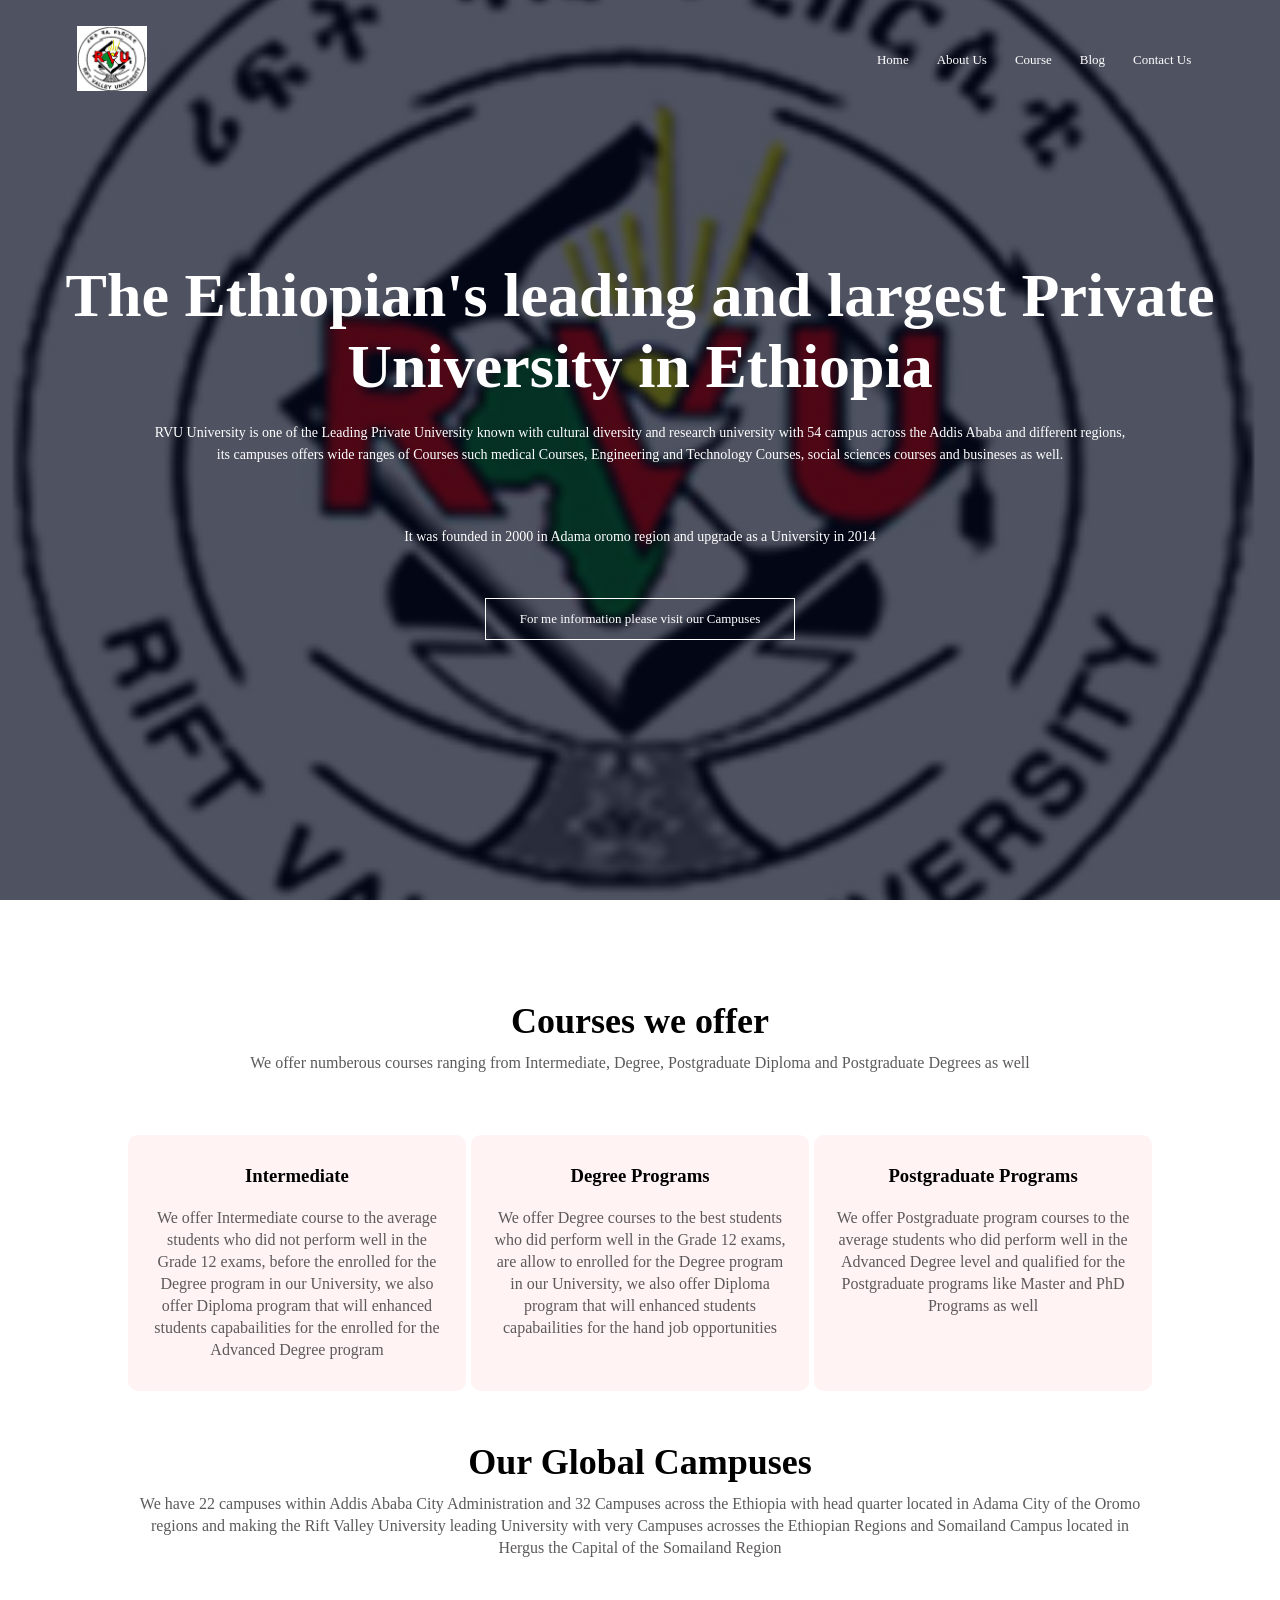
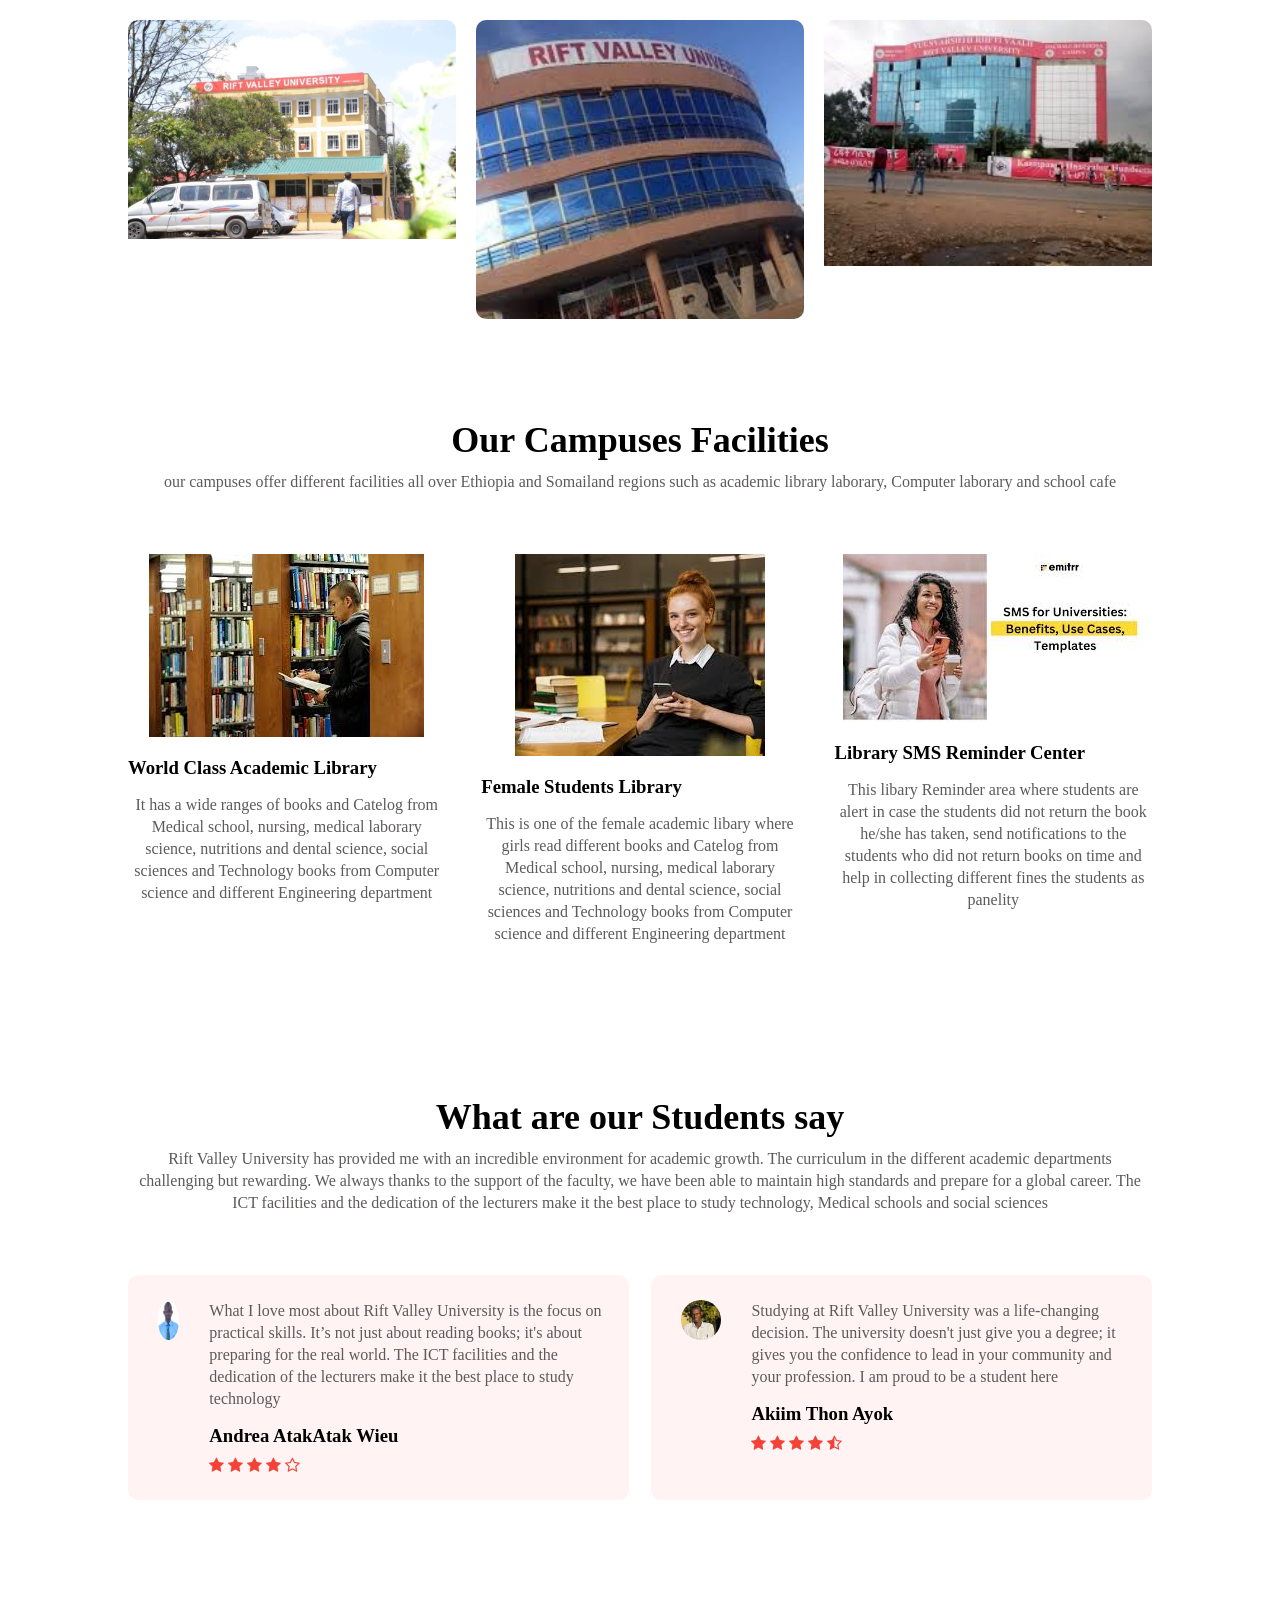
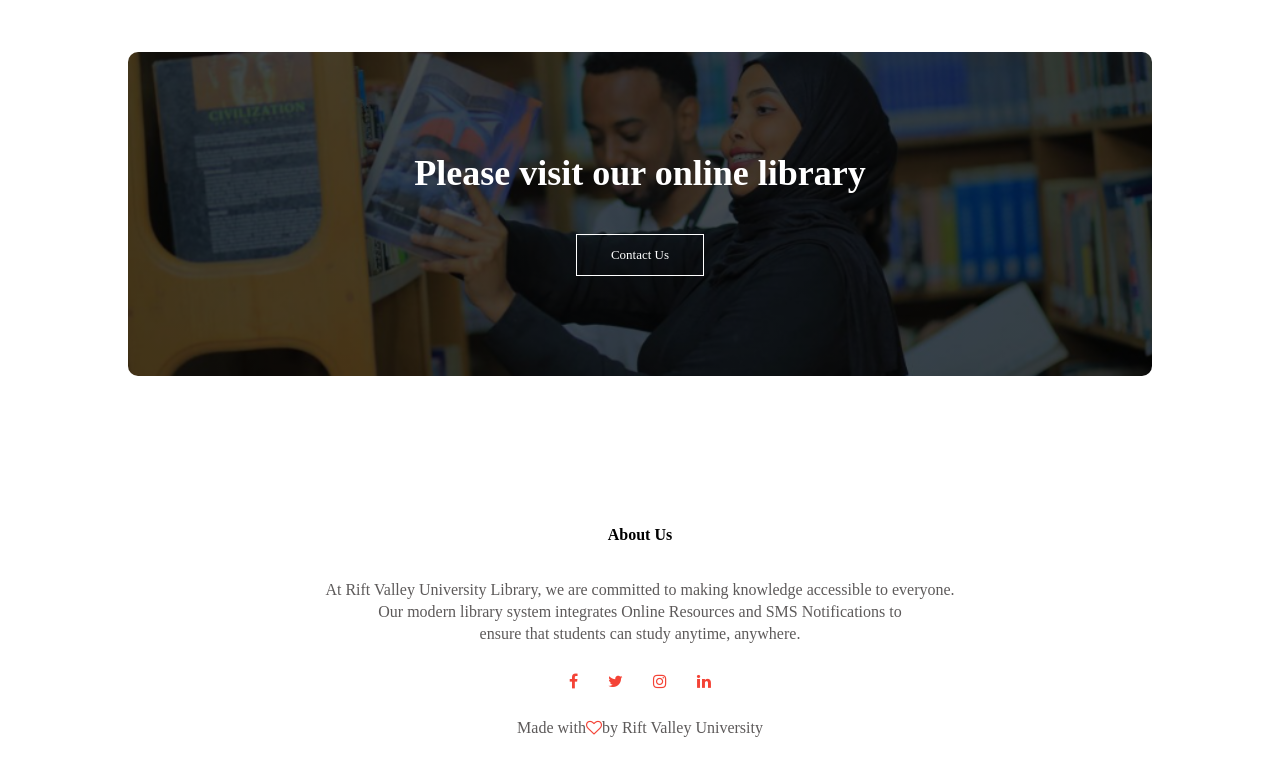
<file: index.html>
<!DOCTYPE html>
<html lang="en">
<head>
     <meta charset="UTF-8">
    <meta name="viewport" content="width=device-width, initial-scale=1.0">
    <title>University SMS Website</title>
    <link rel="stylesheet" href="style.css">
    <link rel="stylesheet" href="https://cdnjs.cloudflare.com/ajax/libs/font-awesome/4.7.0/css/font-awesome.min.css">
</head>
<body>
    <section class="header">
        <nav>
            <a href="#"><img src="logo.png"></a>
            <div class="nav-links" id="navLinks">
                <ul>
                <i class="fa fa-times" onclick="hideMenu()"></i>
                    <li><a href="">Home</a></li>
                    <li><a href="">About Us</a></li>
                    <li><a href="">Course</a></li>
                    <li><a href="">Blog</a></li>
                    <li><a href="">Contact Us</a></li>
                </ul>

            </div>
            <i class="fa fa-bars" onclick="showMenu()"></i>
        </nav>

        <div class="text-box">
            <h1>The Ethiopian's leading and largest Private University in Ethiopia</h1>
            <p>RVU University is one of the Leading Private University known with cultural diversity and research university with 54 campus across the Addis Ababa and different regions, <br>its campuses offers wide ranges of Courses such medical Courses, Engineering and Technology Courses, social sciences courses and busineses as well.</p>
            <p>It was founded in 2000 in Adama oromo region and upgrade as a University in 2014</p>
            <a href="" class="hero-btn">For me information please visit our Campuses</a>
        </div>

    </section>

    <!------- Course -------->
<section class="course">
    <h1>Courses we offer</h1>
    <p>We offer numberous courses ranging from Intermediate, Degree, Postgraduate Diploma and Postgraduate Degrees as well</p>

    <div class="row">
        <div class="course-col">
            <h3>Intermediate</h3>
            <p>We offer Intermediate course to the average students who did not perform well in the Grade 12 exams, before the enrolled for the Degree program in our University, we also offer Diploma program that will enhanced students capabailities for the enrolled for the Advanced Degree program</p>
        </div>
        <div class="course-col">
            <h3>Degree Programs</h3>
            <p>We offer Degree courses to the best students who did perform well in the Grade 12 exams, are allow to enrolled for the Degree program in our University, we also offer Diploma program that will enhanced students capabailities for the hand job opportunities</p>
        </div>
        <div class="course-col">
            <h3>Postgraduate Programs</h3>
            <p>We offer Postgraduate program courses to the average students who did perform well in the Advanced Degree level and qualified for the Postgraduate programs like Master and PhD Programs as well</p>
        </div>
    </div>

</section>

    <!----- Campus ----->
    <section class="campus">
        <h1>Our Global Campuses</h1>
        <p>We have 22 campuses within Addis Ababa City Administration and 32 Campuses across the Ethiopia with head quarter located in Adama City of the Oromo regions and making the Rift Valley University leading University with very Campuses acrosses the Ethiopian Regions and Somailand Campus located in Hergus the Capital of the Somailand Region</p>

        <div class="row">
            <div class="campus-col">
                <img src="rvuabichu.jpeg">
                <div class="layer">
                    <h3>Abich Campus</h3>
                </div>
            </div>
             <div class="campus-col">
                <img src="rvucamp.jpeg">
                <div class="layer">
                    <h3>Bisfotu Campus</h3>
                </div>
            </div>
             <div class="campus-col">
                <img src="rvucamph.jpeg">
                <div class="layer">
                    <h3>Gottera Main-Campus</h3>
                </div>
            </div>
        </div>

    </section>

    <!----- Facilities ----->
    <section class="facilities">
        <h1>Our Campuses Facilities</h1>
        <p>our campuses offer different facilities all over Ethiopia and Somailand regions such as academic library laborary, Computer laborary and school cafe</p>

        <div class="row">
            <div class="facilities-col">
                <img src="libraryr.jpeg">
                <h3>World Class Academic Library</h3>
                <p>It has a wide ranges of books and Catelog from Medical school, nursing, medical laborary science, nutritions and dental science, social sciences and Technology books from Computer science and different Engineering department</p>
            </div>
            <div class="facilities-col">
                <img src="images.jpeg">
                <h3>Female Students Library</h3>
                <p>This is one of the female academic libary where girls read different books and Catelog from Medical school, nursing, medical laborary science, nutritions and dental science, social sciences and Technology books from Computer science and different Engineering department</p>
            </div>
            <div class="facilities-col">
                <img src="libraryuc.jpeg">
                <h3>Library SMS Reminder Center</h3>
                <p>This libary Reminder area where students are alert in case the students did not return the book he/she has taken, send notifications to the students who did not return books on time and help in collecting different fines the students as panelity</p>
            </div>
        </div>

    </section>

    <!----- testimonials ----->
    <section class="testimonials">
        <h1>What are our Students say</h1>
        <p>Rift Valley University has provided me with an incredible environment for academic growth. The curriculum in the different academic departments challenging but rewarding. We always thanks to the support of the faculty, we have been able to maintain high standards and prepare for a global career. The ICT facilities and the dedication of the lecturers make it the best place to study technology, Medical schools and social sciences</p>

        <div class="row">
            <div class="testimonial-col">
                <img src="maker.jpg">
                <div>
                    <p>What I love most about Rift Valley University is the focus on practical skills. It’s not just about reading books; it's about preparing for the real world. The ICT facilities and the dedication of the lecturers make it the best place to study technology</p>
                    <h3>Andrea AtakAtak Wieu</h3>
                    <i class="fa fa-star"></i>
                    <i class="fa fa-star"></i>
                    <i class="fa fa-star"></i>
                    <i class="fa fa-star"></i>
                    <i class="fa fa-star-o"></i>
                </div>
            </div>
            <div class="testimonial-col">
                <img src="akiim.jpg">
                <div>
                    <p>Studying at Rift Valley University was a life-changing decision. The university doesn't just give you a degree; it gives you the confidence to lead in your community and your profession. I am proud to be a student here</p>
                    <h3>Akiim Thon Ayok</h3>
                    <i class="fa fa-star"></i>
                    <i class="fa fa-star"></i>
                    <i class="fa fa-star"></i>
                    <i class="fa fa-star"></i>
                    <i class="fa fa-star-half-o"></i>
                </div>
            </div>

        </div>



    </section>

    <!----- Call To Action ----->

    <section class="cta">
        <h1>Please visit our online library</h1>
        <a href="" class="hero-btn">Contact Us</a>
    </section>

    <!----- footer ----->
    <section class="footer">
        <h4>About Us</h4>
        <p>At Rift Valley University Library, we are committed to making knowledge accessible to everyone. <br>Our modern library system integrates Online Resources and SMS Notifications to <br>ensure that students can study anytime, anywhere.</p>
        <div class="icons">
            <i class="fa fa-facebook"></i>
            <i class="fa fa-twitter"></i>
            <i class="fa fa-instagram"></i>
            <i class="fa fa-linkedin"></i>
        </div>
        <p>Made with<i class="fa fa-heart-o"></i>by Rift Valley University</p>
    </section>



    <!---------JavaScript for Toggle Menu------>
<script>

    var navLinks =document.getElementById("navLinks");
    function showMenu(){
        navLinks.style.right = "0"
    }
    function showMenu(){
        navLinks.style.right = "-200px"
    }
    
</script>
    
</body>
</html>
</file>
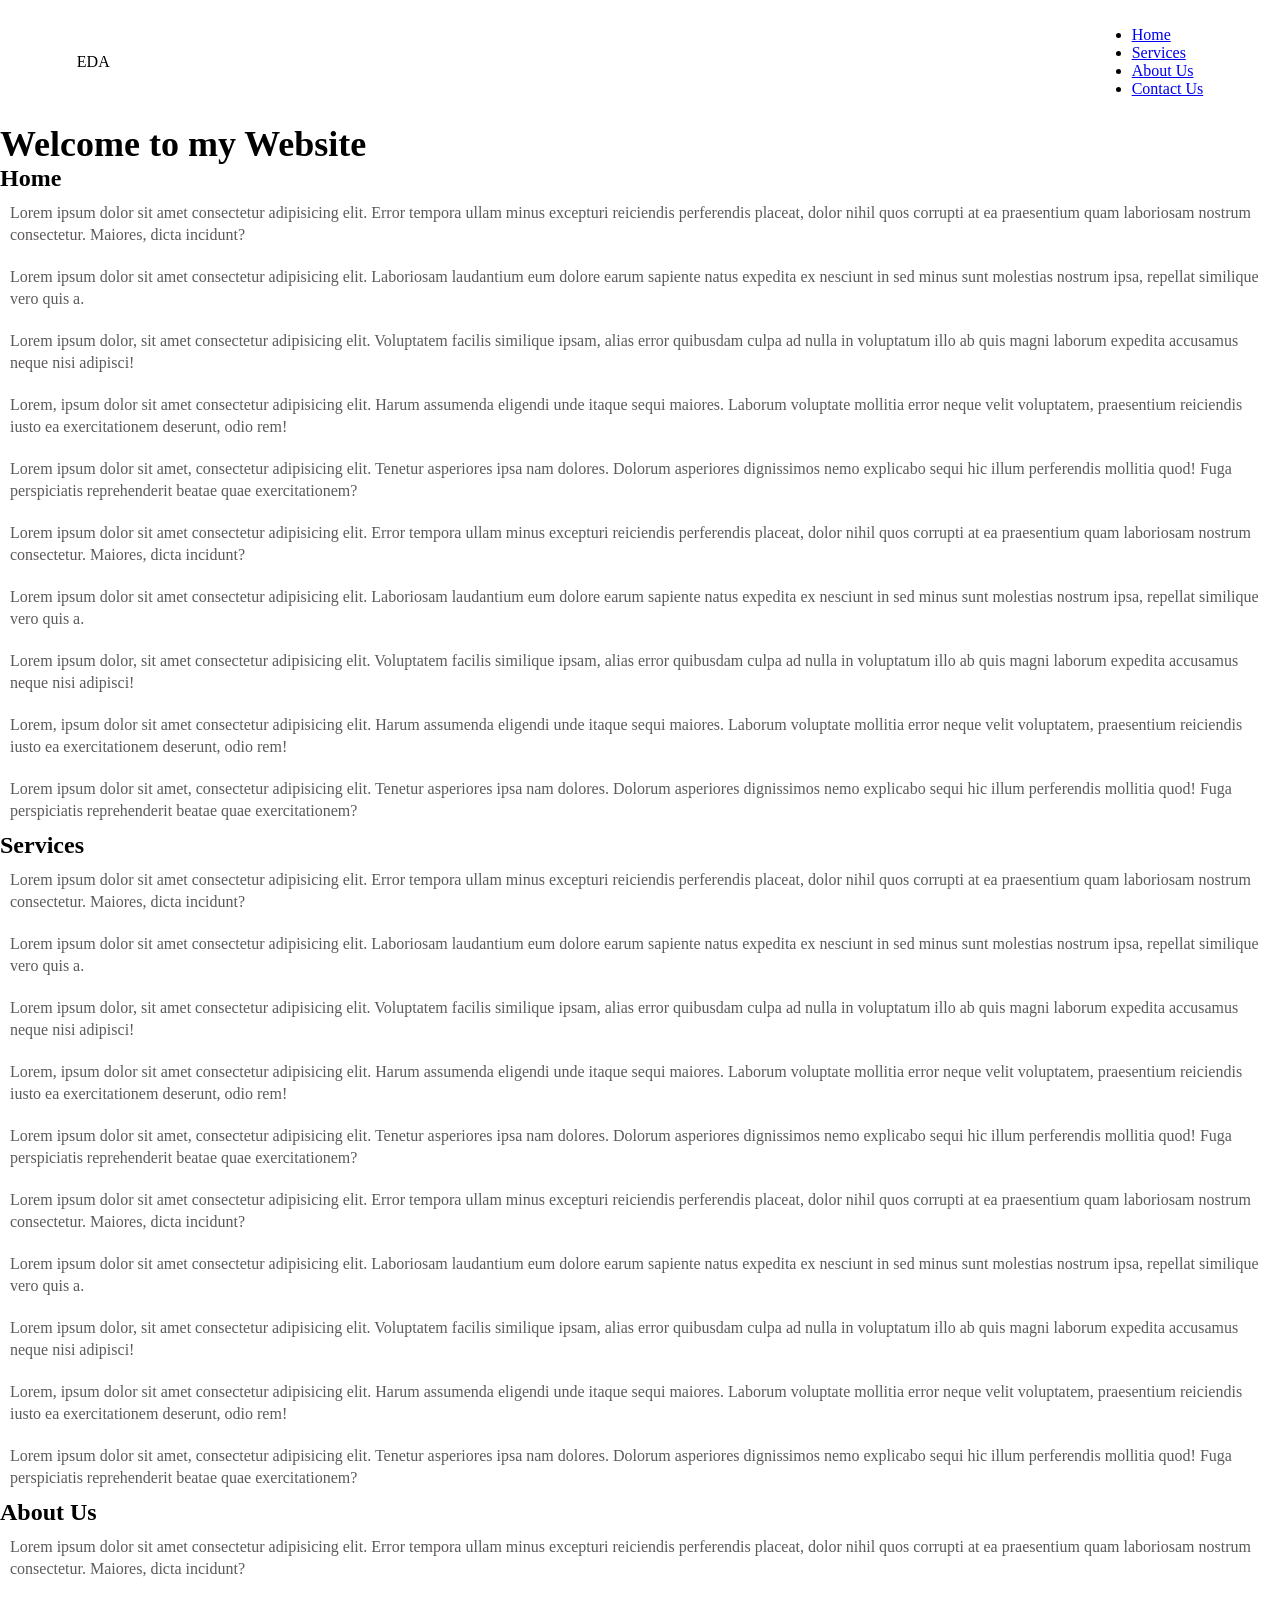
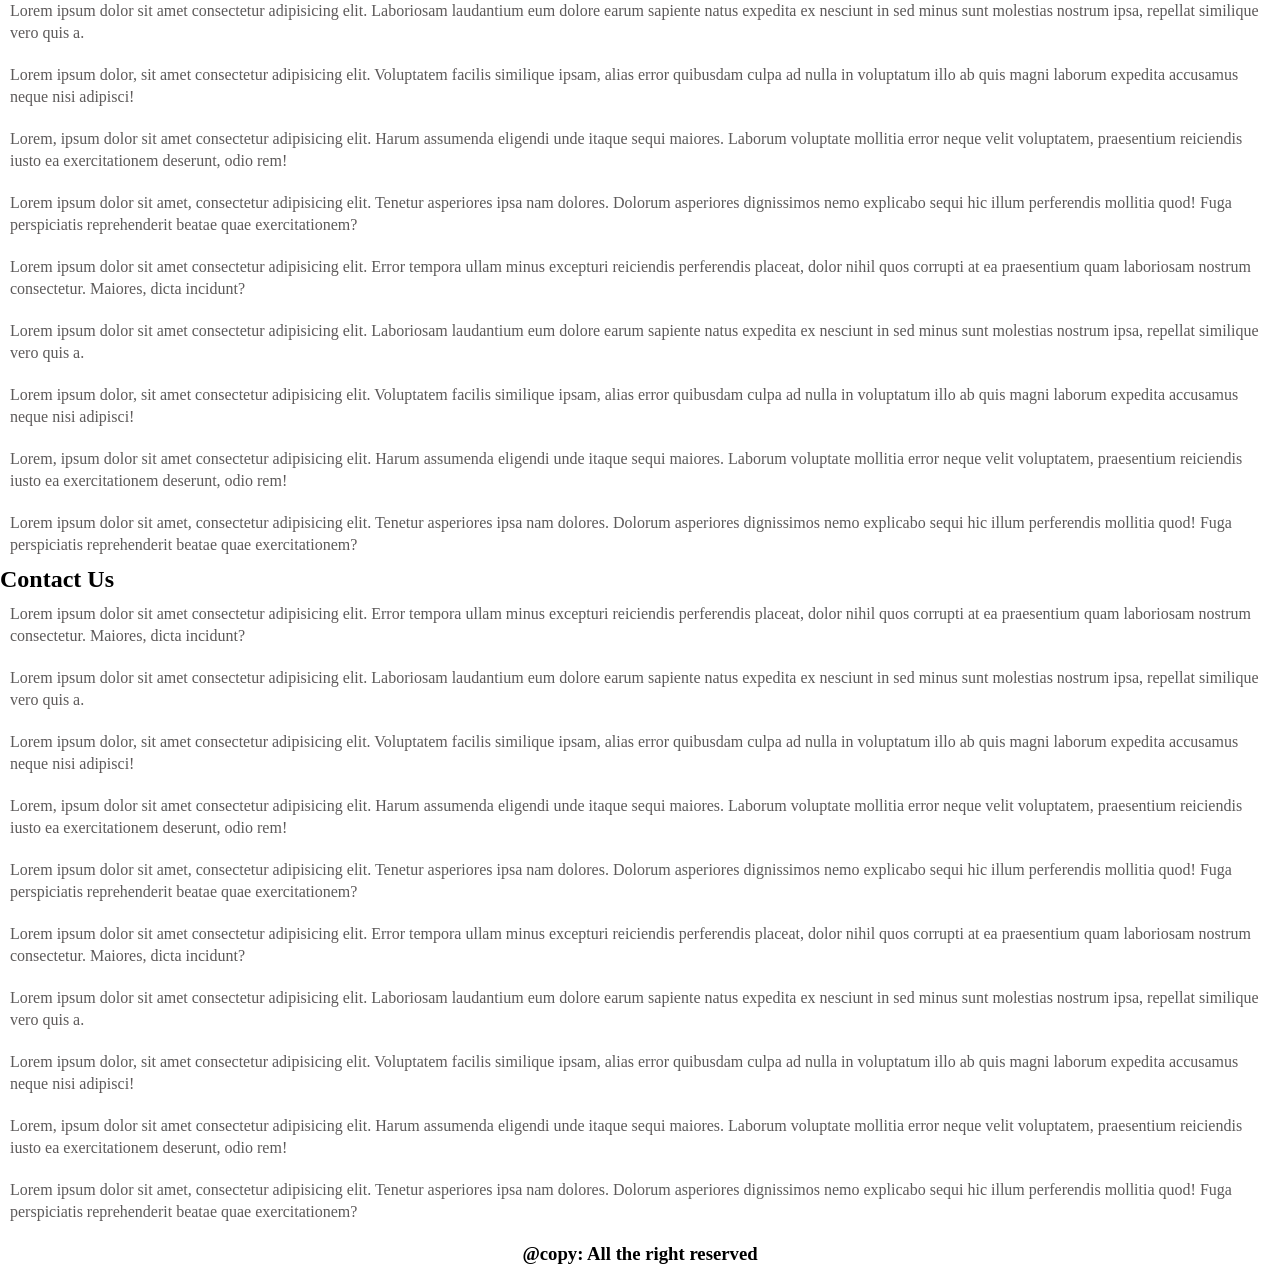
<file: index2.html>
<!DOCTYPE html>
<html lang="en">
<head>
   
    <title>Document</title>
    <link rel="stylesheet" href="style.css">
</head>
<body>
    <nav>
        <label for="logo" id="logo">EDA</label>
        <ul>
            <li><a href="#home" id="selected">Home</a></li>
            <li><a href="#services">Services</a></li>
            <li><a href="#about">About Us</a></li>
            <li><a href="#contact">Contact Us</a></li>
        </ul>
    </nav>
    <main>
        <h1>Welcome to my Website</h1>
        <section id="home">
        <h2>Home</h2>
            <p>Lorem ipsum dolor sit amet consectetur adipisicing elit. Error tempora ullam minus excepturi reiciendis perferendis placeat, dolor nihil quos corrupti at ea praesentium quam laboriosam nostrum consectetur. Maiores, dicta incidunt?</p>
            <p>Lorem ipsum dolor sit amet consectetur adipisicing elit. Laboriosam laudantium eum dolore earum sapiente natus expedita ex nesciunt in sed minus sunt molestias nostrum ipsa, repellat similique vero quis a.</p>
            <p>Lorem ipsum dolor, sit amet consectetur adipisicing elit. Voluptatem facilis similique ipsam, alias error quibusdam culpa ad nulla in voluptatum illo ab quis magni laborum expedita accusamus neque nisi adipisci!</p>
            <p>Lorem, ipsum dolor sit amet consectetur adipisicing elit. Harum assumenda eligendi unde itaque sequi maiores. Laborum voluptate mollitia error neque velit voluptatem, praesentium reiciendis iusto ea exercitationem deserunt, odio rem!</p>
            <p>Lorem ipsum dolor sit amet, consectetur adipisicing elit. Tenetur asperiores ipsa nam dolores. Dolorum asperiores dignissimos nemo explicabo sequi hic illum perferendis mollitia quod! Fuga perspiciatis reprehenderit beatae quae exercitationem?</p>
            <p>Lorem ipsum dolor sit amet consectetur adipisicing elit. Error tempora ullam minus excepturi reiciendis perferendis placeat, dolor nihil quos corrupti at ea praesentium quam laboriosam nostrum consectetur. Maiores, dicta incidunt?</p>
            <p>Lorem ipsum dolor sit amet consectetur adipisicing elit. Laboriosam laudantium eum dolore earum sapiente natus expedita ex nesciunt in sed minus sunt molestias nostrum ipsa, repellat similique vero quis a.</p>
            <p>Lorem ipsum dolor, sit amet consectetur adipisicing elit. Voluptatem facilis similique ipsam, alias error quibusdam culpa ad nulla in voluptatum illo ab quis magni laborum expedita accusamus neque nisi adipisci!</p>
            <p>Lorem, ipsum dolor sit amet consectetur adipisicing elit. Harum assumenda eligendi unde itaque sequi maiores. Laborum voluptate mollitia error neque velit voluptatem, praesentium reiciendis iusto ea exercitationem deserunt, odio rem!</p>
            <p>Lorem ipsum dolor sit amet, consectetur adipisicing elit. Tenetur asperiores ipsa nam dolores. Dolorum asperiores dignissimos nemo explicabo sequi hic illum perferendis mollitia quod! Fuga perspiciatis reprehenderit beatae quae exercitationem?</p>
    </section>
    <section id="services">

    <h2>Services</h2>
            <p>Lorem ipsum dolor sit amet consectetur adipisicing elit. Error tempora ullam minus excepturi reiciendis perferendis placeat, dolor nihil quos corrupti at ea praesentium quam laboriosam nostrum consectetur. Maiores, dicta incidunt?</p>
            <p>Lorem ipsum dolor sit amet consectetur adipisicing elit. Laboriosam laudantium eum dolore earum sapiente natus expedita ex nesciunt in sed minus sunt molestias nostrum ipsa, repellat similique vero quis a.</p>
            <p>Lorem ipsum dolor, sit amet consectetur adipisicing elit. Voluptatem facilis similique ipsam, alias error quibusdam culpa ad nulla in voluptatum illo ab quis magni laborum expedita accusamus neque nisi adipisci!</p>
            <p>Lorem, ipsum dolor sit amet consectetur adipisicing elit. Harum assumenda eligendi unde itaque sequi maiores. Laborum voluptate mollitia error neque velit voluptatem, praesentium reiciendis iusto ea exercitationem deserunt, odio rem!</p>
            <p>Lorem ipsum dolor sit amet, consectetur adipisicing elit. Tenetur asperiores ipsa nam dolores. Dolorum asperiores dignissimos nemo explicabo sequi hic illum perferendis mollitia quod! Fuga perspiciatis reprehenderit beatae quae exercitationem?</p>
            <p>Lorem ipsum dolor sit amet consectetur adipisicing elit. Error tempora ullam minus excepturi reiciendis perferendis placeat, dolor nihil quos corrupti at ea praesentium quam laboriosam nostrum consectetur. Maiores, dicta incidunt?</p>
            <p>Lorem ipsum dolor sit amet consectetur adipisicing elit. Laboriosam laudantium eum dolore earum sapiente natus expedita ex nesciunt in sed minus sunt molestias nostrum ipsa, repellat similique vero quis a.</p>
            <p>Lorem ipsum dolor, sit amet consectetur adipisicing elit. Voluptatem facilis similique ipsam, alias error quibusdam culpa ad nulla in voluptatum illo ab quis magni laborum expedita accusamus neque nisi adipisci!</p>
            <p>Lorem, ipsum dolor sit amet consectetur adipisicing elit. Harum assumenda eligendi unde itaque sequi maiores. Laborum voluptate mollitia error neque velit voluptatem, praesentium reiciendis iusto ea exercitationem deserunt, odio rem!</p>
            <p>Lorem ipsum dolor sit amet, consectetur adipisicing elit. Tenetur asperiores ipsa nam dolores. Dolorum asperiores dignissimos nemo explicabo sequi hic illum perferendis mollitia quod! Fuga perspiciatis reprehenderit beatae quae exercitationem?</p>
    </section>
    <section id="about">

    <h2>About Us</h2>
            <p>Lorem ipsum dolor sit amet consectetur adipisicing elit. Error tempora ullam minus excepturi reiciendis perferendis placeat, dolor nihil quos corrupti at ea praesentium quam laboriosam nostrum consectetur. Maiores, dicta incidunt?</p>
            <p>Lorem ipsum dolor sit amet consectetur adipisicing elit. Laboriosam laudantium eum dolore earum sapiente natus expedita ex nesciunt in sed minus sunt molestias nostrum ipsa, repellat similique vero quis a.</p>
            <p>Lorem ipsum dolor, sit amet consectetur adipisicing elit. Voluptatem facilis similique ipsam, alias error quibusdam culpa ad nulla in voluptatum illo ab quis magni laborum expedita accusamus neque nisi adipisci!</p>
            <p>Lorem, ipsum dolor sit amet consectetur adipisicing elit. Harum assumenda eligendi unde itaque sequi maiores. Laborum voluptate mollitia error neque velit voluptatem, praesentium reiciendis iusto ea exercitationem deserunt, odio rem!</p>
            <p>Lorem ipsum dolor sit amet, consectetur adipisicing elit. Tenetur asperiores ipsa nam dolores. Dolorum asperiores dignissimos nemo explicabo sequi hic illum perferendis mollitia quod! Fuga perspiciatis reprehenderit beatae quae exercitationem?</p>
            <p>Lorem ipsum dolor sit amet consectetur adipisicing elit. Error tempora ullam minus excepturi reiciendis perferendis placeat, dolor nihil quos corrupti at ea praesentium quam laboriosam nostrum consectetur. Maiores, dicta incidunt?</p>
            <p>Lorem ipsum dolor sit amet consectetur adipisicing elit. Laboriosam laudantium eum dolore earum sapiente natus expedita ex nesciunt in sed minus sunt molestias nostrum ipsa, repellat similique vero quis a.</p>
            <p>Lorem ipsum dolor, sit amet consectetur adipisicing elit. Voluptatem facilis similique ipsam, alias error quibusdam culpa ad nulla in voluptatum illo ab quis magni laborum expedita accusamus neque nisi adipisci!</p>
            <p>Lorem, ipsum dolor sit amet consectetur adipisicing elit. Harum assumenda eligendi unde itaque sequi maiores. Laborum voluptate mollitia error neque velit voluptatem, praesentium reiciendis iusto ea exercitationem deserunt, odio rem!</p>
            <p>Lorem ipsum dolor sit amet, consectetur adipisicing elit. Tenetur asperiores ipsa nam dolores. Dolorum asperiores dignissimos nemo explicabo sequi hic illum perferendis mollitia quod! Fuga perspiciatis reprehenderit beatae quae exercitationem?</p>
    </section>
    <section id="contact">

    <h2>Contact Us</h2>
            <p>Lorem ipsum dolor sit amet consectetur adipisicing elit. Error tempora ullam minus excepturi reiciendis perferendis placeat, dolor nihil quos corrupti at ea praesentium quam laboriosam nostrum consectetur. Maiores, dicta incidunt?</p>
            <p>Lorem ipsum dolor sit amet consectetur adipisicing elit. Laboriosam laudantium eum dolore earum sapiente natus expedita ex nesciunt in sed minus sunt molestias nostrum ipsa, repellat similique vero quis a.</p>
            <p>Lorem ipsum dolor, sit amet consectetur adipisicing elit. Voluptatem facilis similique ipsam, alias error quibusdam culpa ad nulla in voluptatum illo ab quis magni laborum expedita accusamus neque nisi adipisci!</p>
            <p>Lorem, ipsum dolor sit amet consectetur adipisicing elit. Harum assumenda eligendi unde itaque sequi maiores. Laborum voluptate mollitia error neque velit voluptatem, praesentium reiciendis iusto ea exercitationem deserunt, odio rem!</p>
            <p>Lorem ipsum dolor sit amet, consectetur adipisicing elit. Tenetur asperiores ipsa nam dolores. Dolorum asperiores dignissimos nemo explicabo sequi hic illum perferendis mollitia quod! Fuga perspiciatis reprehenderit beatae quae exercitationem?</p>
            <p>Lorem ipsum dolor sit amet consectetur adipisicing elit. Error tempora ullam minus excepturi reiciendis perferendis placeat, dolor nihil quos corrupti at ea praesentium quam laboriosam nostrum consectetur. Maiores, dicta incidunt?</p>
            <p>Lorem ipsum dolor sit amet consectetur adipisicing elit. Laboriosam laudantium eum dolore earum sapiente natus expedita ex nesciunt in sed minus sunt molestias nostrum ipsa, repellat similique vero quis a.</p>
            <p>Lorem ipsum dolor, sit amet consectetur adipisicing elit. Voluptatem facilis similique ipsam, alias error quibusdam culpa ad nulla in voluptatum illo ab quis magni laborum expedita accusamus neque nisi adipisci!</p>
            <p>Lorem, ipsum dolor sit amet consectetur adipisicing elit. Harum assumenda eligendi unde itaque sequi maiores. Laborum voluptate mollitia error neque velit voluptatem, praesentium reiciendis iusto ea exercitationem deserunt, odio rem!</p>
            <p>Lorem ipsum dolor sit amet, consectetur adipisicing elit. Tenetur asperiores ipsa nam dolores. Dolorum asperiores dignissimos nemo explicabo sequi hic illum perferendis mollitia quod! Fuga perspiciatis reprehenderit beatae quae exercitationem?</p>
    </section>

    </main>
    <footer>
        <h3>@copy: All the right reserved</h3>
    </footer>
    
</body>
</html>
</file>
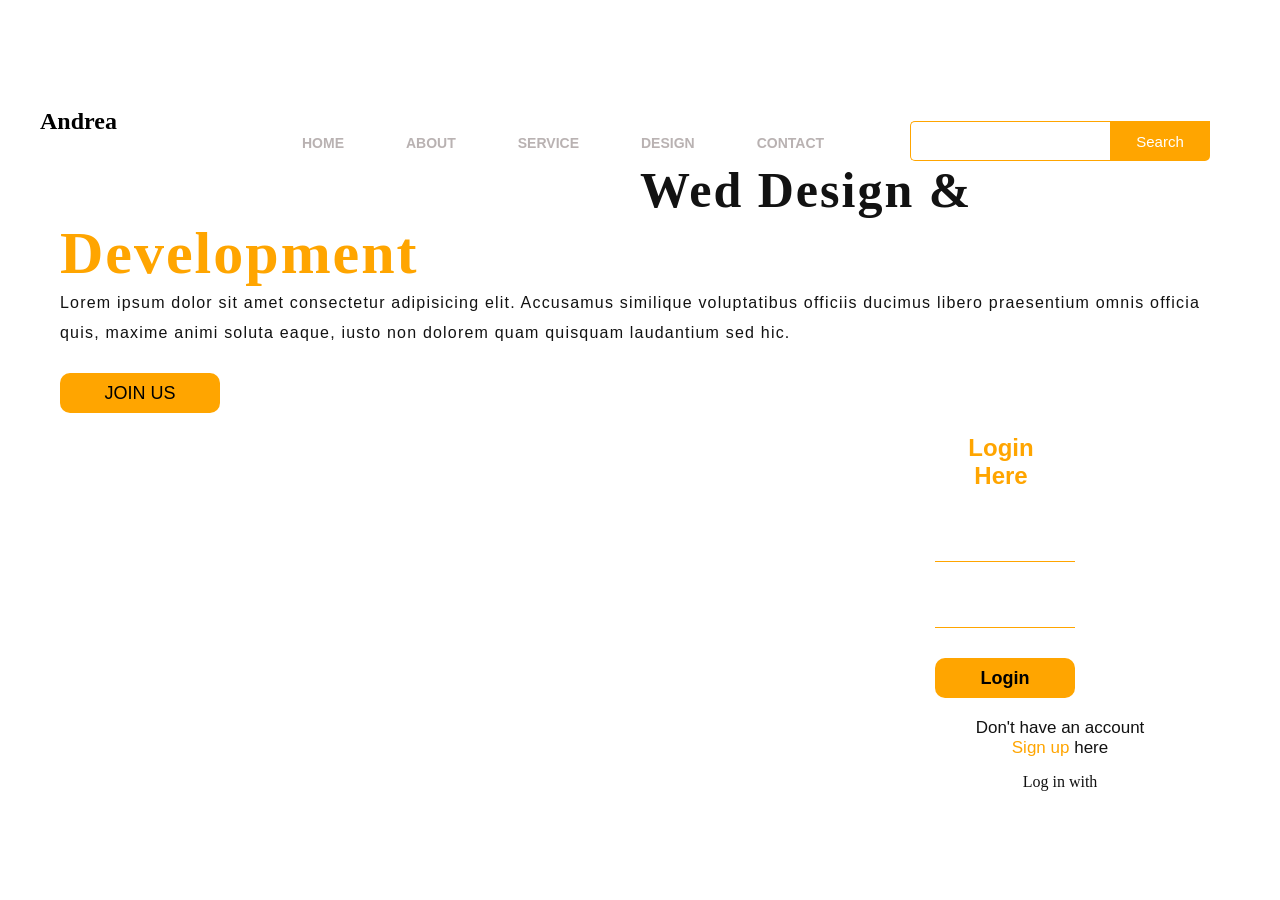
<file: page.html>
<!DOCTYPE html>
<html lang="en">
<head>
   
    <title>My Webpage Design</title>
    <link rel="stylesheet" href="style1.css">
</head>
<body>
    <div class="Main">
        <div class="navbar">
            <div class="icon">
                <h2 class="Logo">Andrea</h2>
            </div>
            <div class="menu">
                <ul>
                    <li><a href="#">HOME</a></li>
                    <li><a href="#">ABOUT</a></li>
                    <li><a href="#">SERVICE</a></li>
                    <li><a href="#">DESIGN</a></li>
                    <li><a href="#">CONTACT</a></li>
                </ul>
            </div>
            <div class="search">
                <input class="srch" type="search" name="" placeholder="">
                <a href="#"><button class="btn">Search</button></a>

            </div>
            <div class="content">
                <h1>Wed Design & <br><span>Development</span></h1>
                <p class="par">Lorem ipsum dolor sit amet consectetur adipisicing elit. Accusamus similique voluptatibus officiis ducimus libero praesentium omnis officia quis, maxime animi soluta eaque, iusto non dolorem quam quisquam laudantium sed hic.</p>

                <button class="cn"><a href="#">JOIN US</a></button>

                <div class="form">
                    <h2>Login Here</h2>
                    <input type="email" name="email" placeholder="Enter Email Here">
                    <input type="password" name="" placeholder="Enter Password Here">
                    <button class="btnn"><a href="#">Login</a></button>

                    <p class="link">Don't have an account<br>
                    <a href="#">Sign up </a>here</a>
                    <p class="liw">Log in with</p>

                 
                </div>

            </div>
        </div>
    </div>

    <script src=""></script>
    
</body>
</html>
</file>
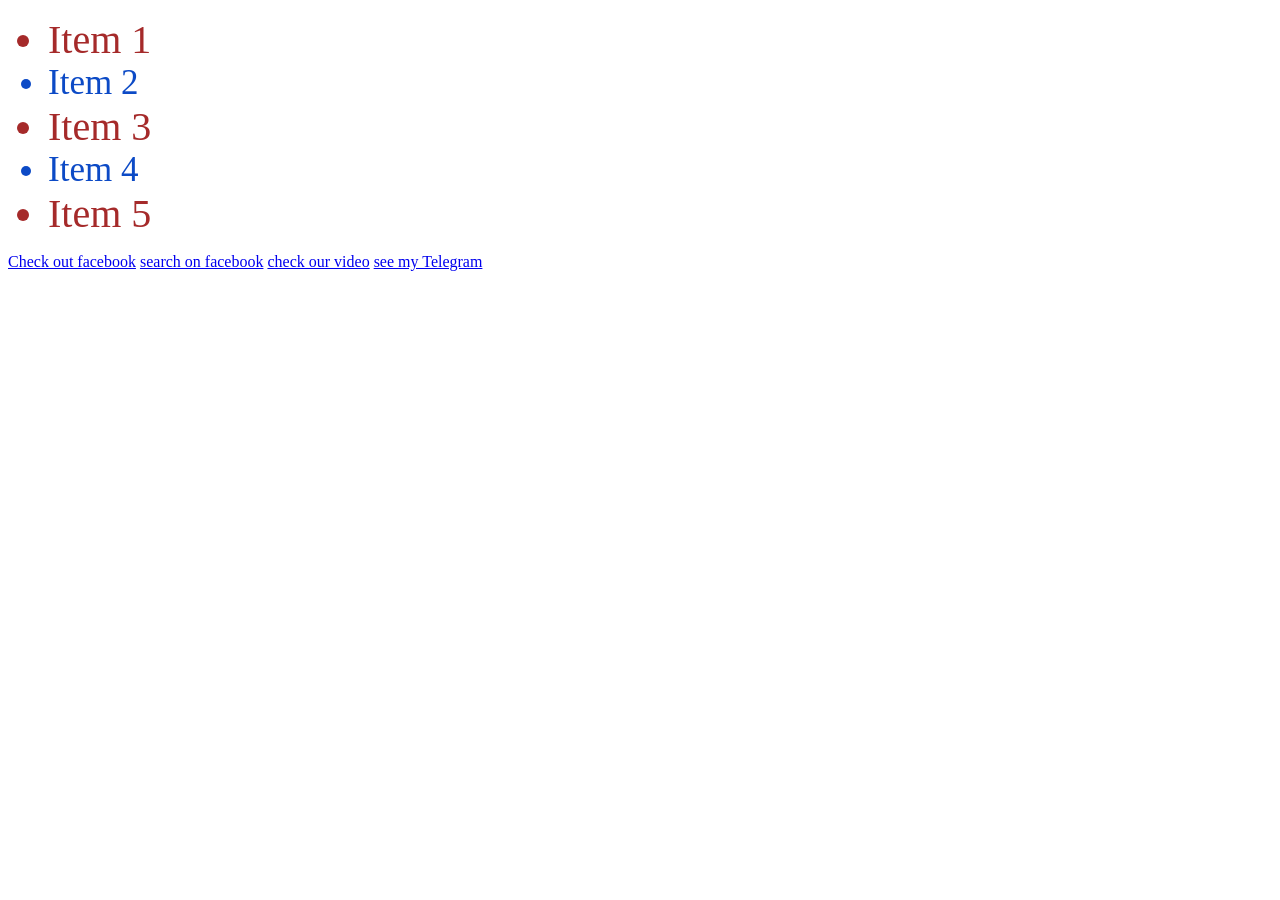
<file: pseudo.html>
<!DOCTYPE html>
<html lang="en">
<head>
   
    <title>Document</title>
    <style>
        a:hover{
            color:orange;
            text-decoration: none;
        }
        a:visited{
            color: green;
            font-weight: bold;
        }
        li:first-child{
            font-size: 46px;
        }
        li:last-child{
            color: maroon;
            font-size: 46px;
        }
        li:nth-child(even){
            color:rgb(12, 74, 198);
            font-size: 35px;
        
        }
        li:nth-child(odd){
            color: brown;
            font-size: 40px;
        }
    </style>
</head>
<body>
     <ul>
        <li>Item 1</li>
        <li>Item 2</li>
        <li>Item 3</li>
        <li>Item 4</li>
        <li>Item 5</li>
    </ul>
    <a href="https://www.facebook.com">Check out facebook</a>
    <a href="https://www.google.com">search on facebook</a>
    <a href="https://www.YouTube.com">check our video</a>
    <a href="https://www.Telegram.com">see my Telegram</a>
    
    
</body>
</html>
</file>
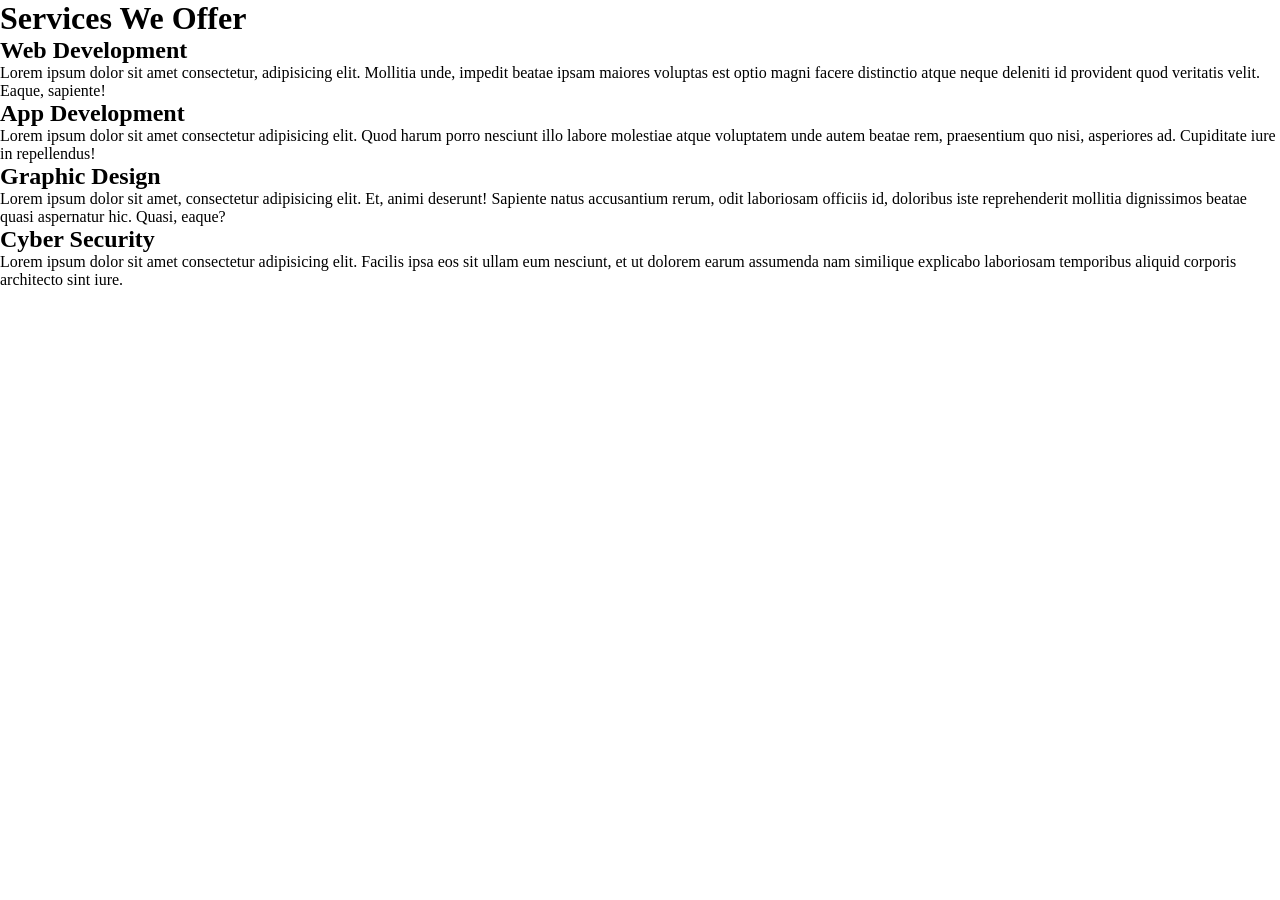
<file: sevices.html>
<!DOCTYPE html>
<html lang="en">
<head>
    <meta charset="UTF-8">
    <meta name="viewport" content="width=device-width, initial-scale=1.0">
    <title>Document</title>
  <link rel="stylesheet" href="style1.css">
  

</head>
<body>
 <h1>Services We Offer</h2>
    <h2>Web Development</h2>
    <p>Lorem ipsum dolor sit amet consectetur, adipisicing elit. Mollitia unde, impedit beatae ipsam maiores voluptas est optio magni facere distinctio atque neque deleniti id provident quod veritatis velit. Eaque, sapiente!</p>
    <h2>App Development</h2>
    <p>Lorem ipsum dolor sit amet consectetur adipisicing elit. Quod harum porro nesciunt illo labore molestiae atque voluptatem unde autem beatae rem, praesentium quo nisi, asperiores ad. Cupiditate iure in repellendus!</p>
    <h2>Graphic Design</h2>
    <p>Lorem ipsum dolor sit amet, consectetur adipisicing elit. Et, animi deserunt! Sapiente natus accusantium rerum, odit laboriosam officiis id, doloribus iste reprehenderit mollitia dignissimos beatae quasi aspernatur hic. Quasi, eaque?</p>
    <h2>Cyber Security</h2>
    <p>Lorem ipsum dolor sit amet consectetur adipisicing elit. Facilis ipsa eos sit ullam eum nesciunt, et ut dolorem earum assumenda nam similique explicabo laboriosam temporibus aliquid corporis architecto sint iure.</p>
</body>
</html>
</file>
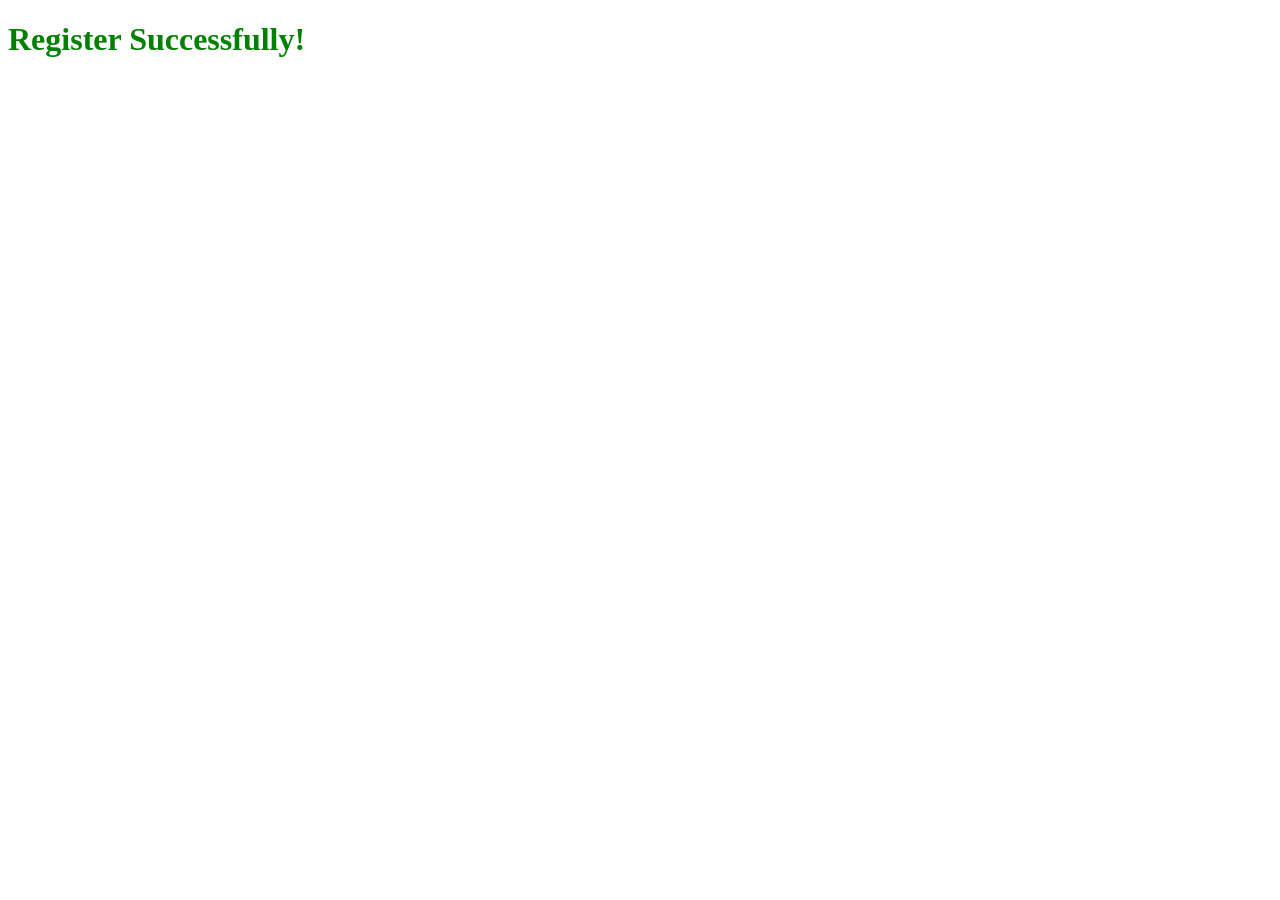
<file: succesf.html>
<!DOCTYPE html>
<html lang="en">
<head>
    <meta charset="UTF-8">
    <meta name="viewport" content="width=device-width, initial-scale=1.0">
    <title>Register</title>
</head>
<body>
    <h1 style="color: green;">Register Successfully!</h1>
    
</body>
</html>
</file>
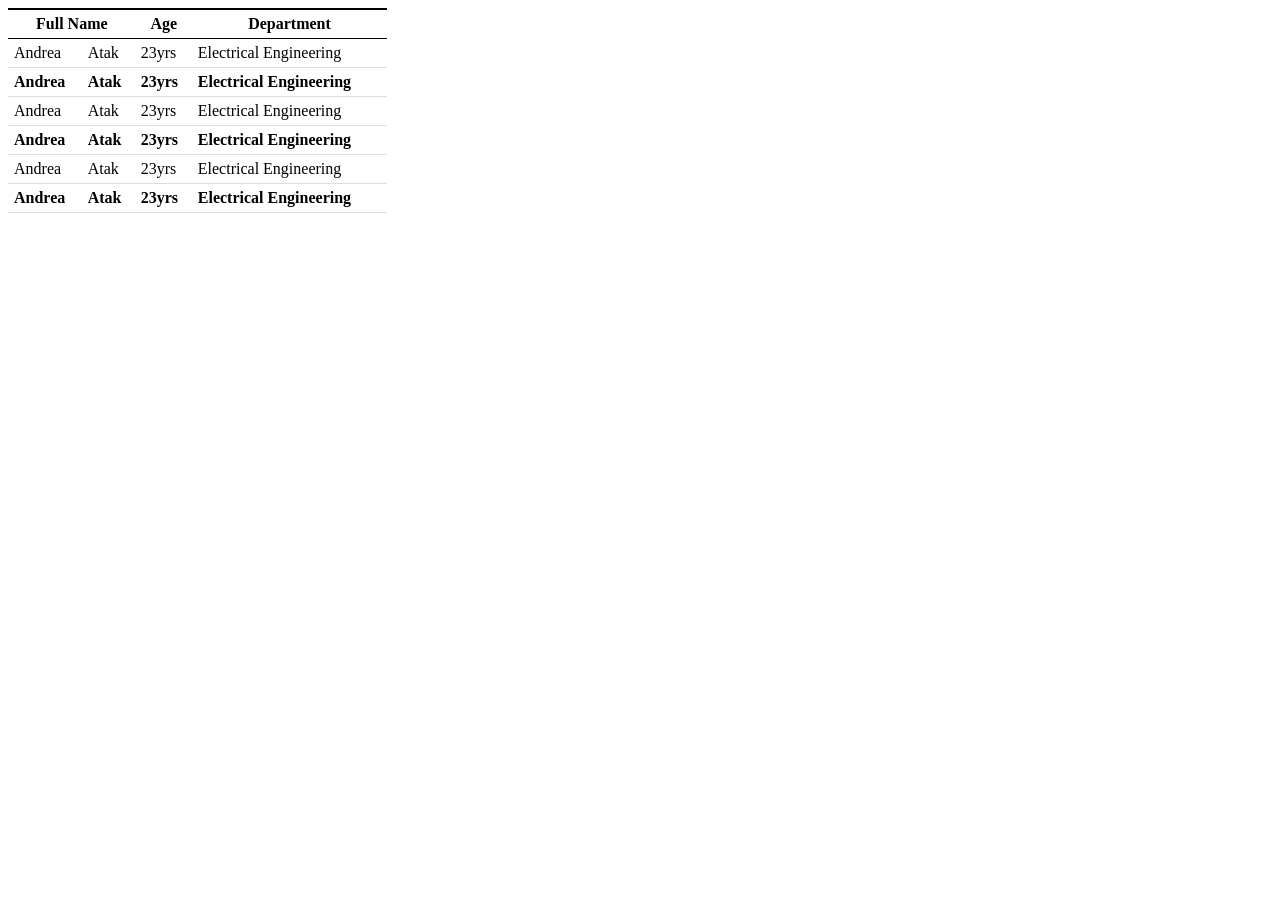
<file: ta.html>
<!DOCTYPE html>
<html lang="en">
<head>
  
    <title>My Table</title>
    <style>
        td{
            border-top: 1px solid;
            border-bottom: 1px solid;
        }
        th, td,table{
            border: 1px solid transparent;
            border-collapse: collapse;
            padding: 5px;
        }
        table{
            width: 30%;
        }
        td{
            border-bottom: 1px solid #ddd;
        }
        tr:nth-child(odd){
            background-color: white;
            font-weight: bold;
            border-bottom: 1px solid #ddd;
        }
        th{
            border-top: 2px solid black;
            border-bottom: 1px solid black;
        }
        tr:last-child{
            border-bottom: 1px solid black;
        }

        
    </style>
</head>
<body>
    <table>
        <tr>
            <th colspan="2">Full Name</th>
            <th>Age</th>
            <th>Department</th>
        </tr>
        <tr>
            <td>Andrea</td>
            <td>Atak</td>
            <td>23yrs</td>
            <td>Electrical Engineering</td>
        </tr>
        <tr>
            <td>Andrea</td>
            <td>Atak</td>
            <td>23yrs</td>
            <td>Electrical Engineering</td>
        </tr>
        <tr>
            <td>Andrea</td>
            <td>Atak</td>
            <td>23yrs</td>
            <td>Electrical Engineering</td>
        </tr>
        <tr>
            <td>Andrea</td>
            <td>Atak</td>
            <td>23yrs</td>
            <td>Electrical Engineering</td>
        </tr>
        <tr>
            <td>Andrea</td>
            <td>Atak</td>
            <td>23yrs</td>
            <td>Electrical Engineering</td>
        </tr>
        <tr>
            <td>Andrea</td>
            <td>Atak</td>
            <td>23yrs</td>
            <td>Electrical Engineering</td>
        </tr>
    </table>
    
</body>
</html>
</file>
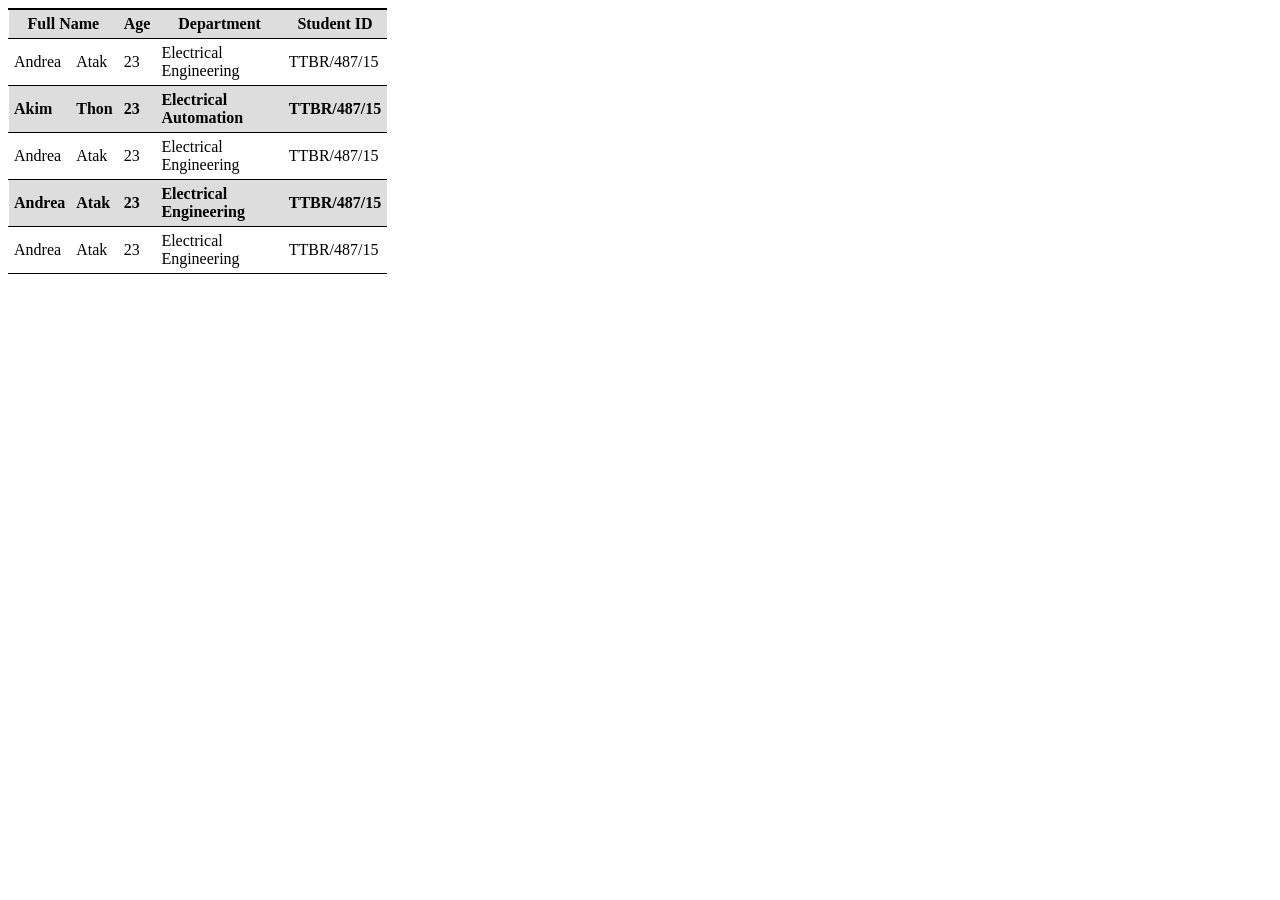
<file: tab.html>
<!DOCTYPE html>
<html lang="en">
<head>
   
    <title>Document</title>
    <style>
        th{
            border-top: 1px solid;
            border-bottom: 1px solid;
        }
        th, td,table{
            border: 1px solid transparent;
            border-collapse: collapse;
            padding: 5px;
        }
        table{
            width: 30%;
        }
        td{
            border-bottom: 1px solid;
        }
        tr:nth-child(odd){
            background-color: #ddd;
            font-weight: bold;
            border-bottom: #ddd;
        }
        th{
            border-top: 2px solid black;
            border-bottom: 1px solid black;
        }
        tr:nth-last-child(){
            border-bottom: 2px solid;
        }

    </style>
</head>
<body>
    <table>
        <tr>
            <th colspan="2">Full Name</th>
            <th>Age</th>
            <th>Department</th>
            <th>Student ID</th>
        </tr>
        <tr>
            <td>Andrea</td>
            <td>Atak</td>
            <td>23</td>
            <td>Electrical Engineering</td>
            <td>TTBR/487/15</td>
        </tr>
        <tr>
             <td>Akim</td>
            <td>Thon</td>
            <td>23</td>
            <td>Electrical Automation</td>
            <td>TTBR/487/15</td>
        </tr>
        <tr>
            <td>Andrea</td>
            <td>Atak</td>
            <td>23</td>
            <td>Electrical Engineering</td>
            <td>TTBR/487/15</td>
        </tr>
        <tr>
            <td>Andrea</td>
            <td>Atak</td>
            <td>23</td>
            <td>Electrical Engineering</td>
            <td>TTBR/487/15</td>
        </tr>
        <tr>
             <td>Andrea</td>
            <td>Atak</td>
            <td>23</td>
            <td>Electrical Engineering</td>
            <td>TTBR/487/15</td>
        </tr>
    </table>
</body>
</html>
</file>
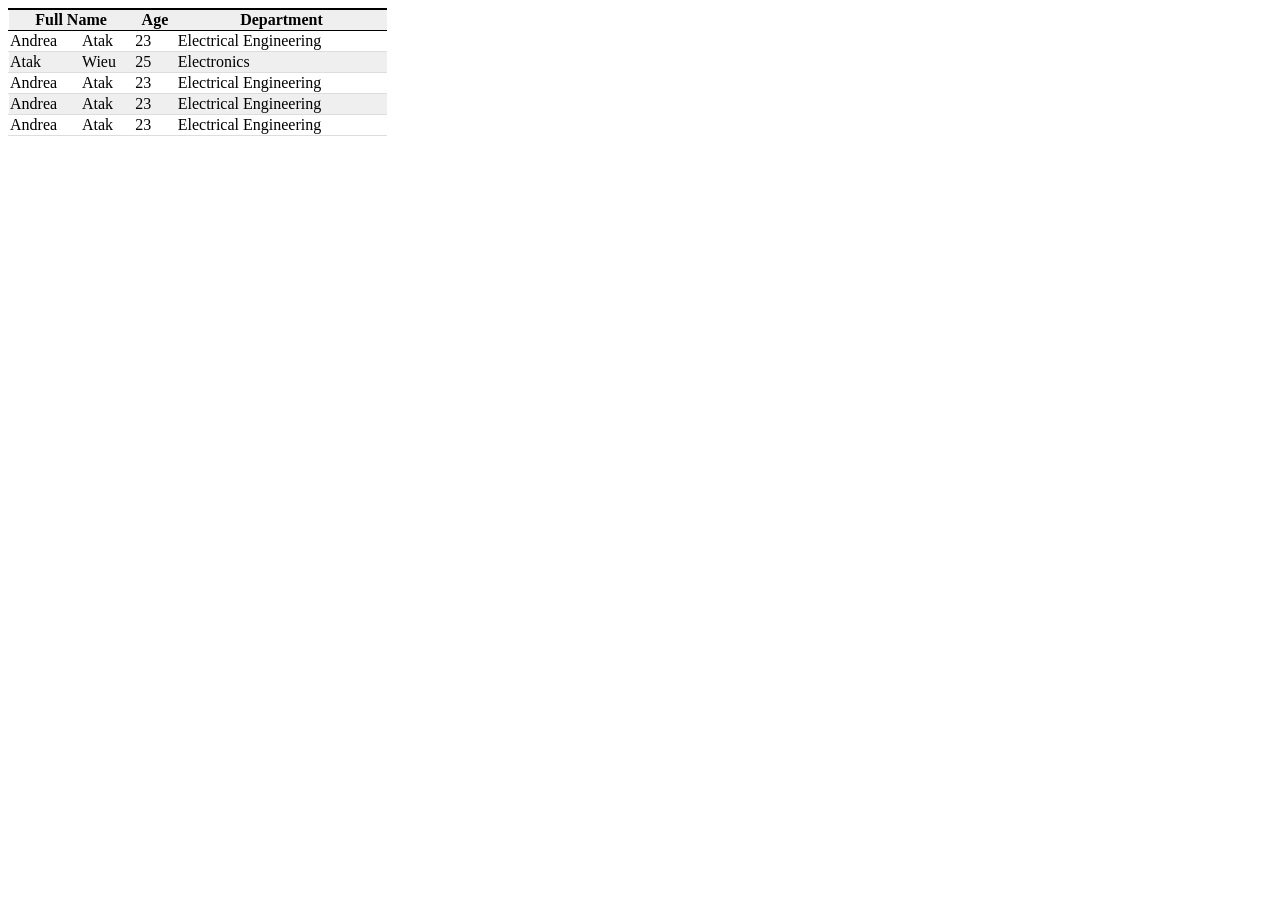
<file: tabl.html>
<!DOCTYPE html>
<html lang="en">
<head>
 
    <title>Table</title>
    <style>
        th{
            border-top: 1px solid;
            border-bottom: 1px solid;
        }
        th, td,table{
            border: 1px solid transparent;
            border-collapse: collapse;
        }
        table{
            width: 30%;
        }
        td{
            border-bottom: 1px solid #ddd;
        }
        tr:nth-child(odd){
            background-color: #efefef;

            font-size: bold;
            border-top: 1px solid #ddd;
        }
        th{
           border-top: 2px solid black;
           border-bottom: 1px solid black; 
        }
        tr:nth-child(){
            border-bottom: 1px solid black;
        }

    </style>
</head>
<body>
    <table>
        <tr>
            <th colspan="2">Full Name</th>
            <th>Age</th>
            <th>Department</th>
        </tr>
        <tr>
            <td>Andrea</td>
            <td>Atak</td>
            <td>23</td>
            <td>Electrical Engineering</td>
        </tr>
        <tr>
             <td>Atak</td>
            <td>Wieu</td>
            <td>25</td>
            <td>Electronics</td>
        </tr>
        <tr>
            <td>Andrea</td>
            <td>Atak</td>
            <td>23</td>
            <td>Electrical Engineering</td>
        </tr>
        <tr>
            <td>Andrea</td>
            <td>Atak</td>
            <td>23</td>
            <td>Electrical Engineering</td>
        </tr>
        <tr>
            <td>Andrea</td>
            <td>Atak</td>
            <td>23</td>
            <td>Electrical Engineering</td>
        </tr>
    </table>
    
</body>
</html>
</file>
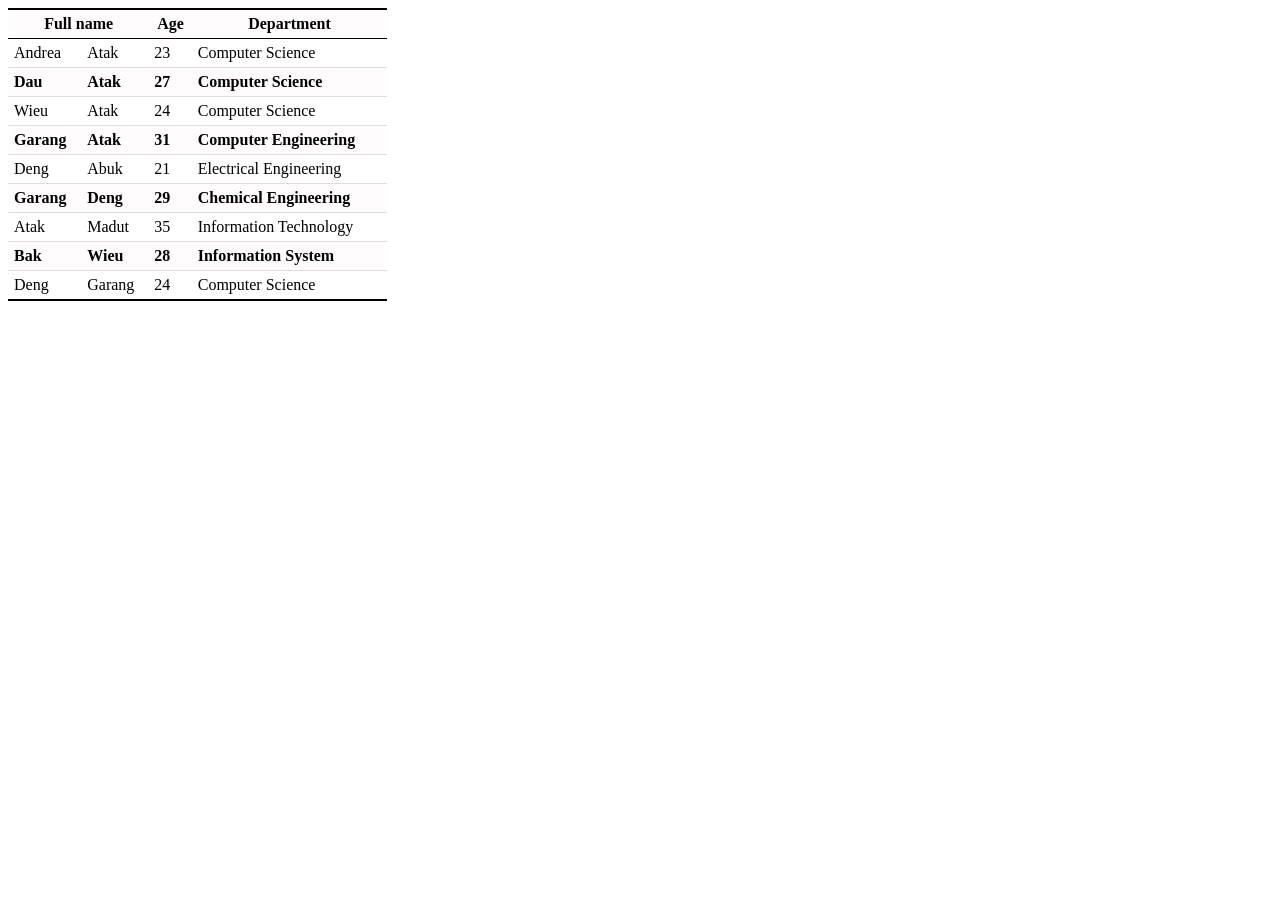
<file: table.html>
<!DOCTYPE html>
<html lang="en">
<head>
 
    <title>Document</title>
    <style>
        td{
            border-top: 1px solid;
            border-bottom: 1px solid;
        }
        th, td,table{
            border: 1px solid transparent;
            border-collapse: collapse;
            padding: 5px;
        }
        table{
            width: 30%;
        }
        td{
            border-bottom: 1px solid #ddd;
        }
        tr:nth-child(odd){
            background-color: #fefcfc;
          
            font-weight: bold;
            border-bottom: 1px solid #ddd;
        }
        th{
            border-top:2px solid black;
            border-bottom:1px solid black;
        }
        tr:last-child{
            border-bottom:2px solid black;
        }
        
    </style>
</head>
<body>
    <table>
        <tr>
            <th colspan="2">Full name</th>
            <th>Age</th>
            <th>Department</th>
        </tr>
        <tr>
             <td>Andrea</td>
            <td>Atak</td>
            <td>23</td>
            <td>Computer Science</td> 

        </tr>
        <tr>
            <td>Dau</td>
            <td>Atak</td>
            <td>27</td>
            <td>Computer Science</td>
        </tr>
        <tr>
            <td>Wieu</td>
            <td>Atak</td>
            <td>24</td>
            <td>Computer Science</td>
        </tr>
        <tr>
            <td>Garang</td>
            <td>Atak</td>
            <td>31</td>
            <td>Computer Engineering</td>
        </tr>
        <tr>
            <td>Deng</td>
            <td>Abuk</td>
            <td>21</td>
            <td>Electrical Engineering</td>
        </tr>
        <tr>
            <td>Garang</td>
            <td>Deng</td>
            <td>29</td>
            <td>Chemical Engineering</td>
        </tr>
        <tr>
            <td>Atak</td>
            <td>Madut</td>
            <td>35</td>
            <td>Information Technology</td>
        </tr>
        <tr>
            <td>Bak</td>
            <td>Wieu</td>
            <td>28</td>
            <td>Information System</td>
        </tr>
        <tr>
            <td>Deng</td>
            <td>Garang</td>
            <td>24</td>
            <td>Computer Science</td>
        </tr>
    </table>
    
</body>
</html>
</file>
<file: style.css>
*{
    margin: 0;
    padding: 0;
}

.header{
    min-height: 100vh;
    width: 100%;
    background-image: linear-gradient(rgba(4,9,30,0.7),rgba(4,9,30,0.7)),url(logo.png);
    background-position: center;
    background-size: cover;
    position: relative;
}

nav{
    display: flex;
    padding: 2% 6%;
    justify-content: space-between;
    align-items: center;
}

nav img{
    width: 70px;
}

.nav-links{
    flex: 1;
    text-align: right;
}

.nav-links ul li{
    list-style: none;
    display: inline-block;
    padding: 8px 12px;
    position: relative;
}

.nav-links ul li a{
    color: white;
    text-decoration: none;
    font-size: 13px;
}

.nav-links ul li::after{
    content: '';
    width: 0%;
    height: 2px;
    display: #f44336;
    display: block;
    margin: auto;
    transition: 0.5s;
}

.nav-links ul li:hover::after{
    width: 100%;
}

.text-box{
    width: 90%;
    color: #fff;
    position: absolute;
    top: 50%;
    left: 50%;
    transform: translate(-50%,-50%);
    text-align: center;
}

.text-box h1{
    font-size: 62px;
}

.text-box p{
    margin: 10px 0 40px;
    font-size: 14px;
    color: #fff;
}

.hero-btn{
    display: inline-block;
    text-decoration: none;
    color: white;
    border: 1px solid white;
    padding: 12px 34px;
    font-size: 13px;
    background: transparent;
    position: relative;
    cursor: pointer;
}

.hero-btn:hover{
    border: 1px solid orangered;
    background: orangered;
    transition: 1s;
}

nav .fa{
    display: none;
}

@media(max-width: 700px){
    .text-box h1{
        font-size: 20px;
    }
    .nav-links ul li{
        display: block;
    }
    .nav-links{
        position: absolute;
        background: orangered;
        height: 100vh;
        width: 200px;
        top: 0;
        right: -200px;
        text-align: left;
        z-index: 2;
        transition: 1s;
    }
    nav .fa{
        display: block;
        color: #fff;
        margin: 10px;
        font-size: 22px;
        cursor: pointer;
    }
    .nav-links ul{
        padding: 30px;
    }

}

/*----- course -----*/

.course{
    width: 80%;
    margin: auto;
    text-align: center;
    padding-top: 100px;
}

h1{
    font-size: 36px;
    font-weight: 600;
}

p{
    font-size: 16px;
    color: #5d5a5a;
    font-weight: 300;
    line-height: 22px;
    padding: 10px;
}

.row{
    margin-top: 5%;
    display: flex;
    justify-content: space-between;
}

.course-col{
    flex-basis: 33%;
    background: #fff3f3;
    border-radius: 10px;
    border-bottom: 5%;
    padding: 20px 12px;
    box-sizing: border-box;
    transition: 0.5s;
}

h3{
    text-align: center;
    font-weight: 600;
    margin: 10px 0;
}

.course-col:hover{
    box-shadow: 0 0 20px 0px rgba(0, 0, 0, 0.2);
}

@media(max-width: 700px){
    .row{
        flex-direction: column;
    }
}

/*----- campus -----*/

.campus{
    width: 80%;
    margin: auto;
    text-align: center;
    padding-top: 50px;
}

.campus-col{
    flex-basis: 32%;
    border-radius: 10px;
    border-bottom: 30px;
    position: relative;
    overflow: hidden;
}

.campus-col img{
    width: 100%;
    display: block;
}

.layer{
    background: transparent;
    height: 100%;
    width: 100%;
    position: absolute;
    top: 0;
    left: 0;
    transition: 0.5s;
}

.layer:hover{
    background: rgba(226, 0, 0, 0.7);
}

.layer h3{
    width: 100%;
    font-weight: 500;
    color: #fff;
    font-size: 26px;
    bottom: 0;
    left: 50%;
    transform: translateX(-50%);
    position: absolute;
    opacity: 0;
    transition: 0.5s;
}

.layer:hover h3{
    bottom: 49%;
    opacity: 1;
}

/*----- facilities -----*/

.facilities{
    width: 80%;
    margin: auto;
    text-align: center;
    padding-top: 100px;
}

.facilities-col{
    flex-basis: 31%;
    border-radius: 10px;
    margin-bottom: 5%;
    text-align: center;
}

.facilities-col p{
    padding: 0;
}

.facilities-col h3{
    margin-top: 16px;
    margin-bottom: 15px;
    text-align: left;
}

/*----- testimonials -----*/

.testimonials{
    width: 80%;
    margin: auto;
    padding-top: 100px;
    text-align: center;
}

.testimonial-col{
    flex-basis: 44%;
    border-radius: 10px;
    margin-bottom: 5%;
    text-align: left;
    background: #fff3f3;
    padding: 25px;
    cursor: pointer;
    display: flex;
}

.testimonial-col img{
    height: 40px;
    margin-left: 5px;
    margin-right: 30px;
    border-radius: 50%;
}

.testimonial-col p{
    padding: 0;
}

.testimonial-col h3{
    margin-top: 15px;
    text-align: left;
}

.testimonial-col .fa{
    color: #f44336;
}

@media(max-width: 700px){
    .testimonial-col img{
        margin-left: 0px;
        margin-right: 15px;
    }

}

/*----- call to action -----*/

.cta{
    margin: 100px auto;
    width: 80%;
    background-image: linear-gradient(rgba(0,0,0,0.7),rgba(0,0,0,0.7)), url(librarystaff.png);
    background-position: center;
    background-size: cover;
    border-radius: 10px;
    text-align: center;
    padding: 100px 0;
}

.cta h1{
    color: #fff;
    margin-bottom: 40px;
    padding: 0;
}

@media(max-width: 700px){
    .cta h1{
        font-size: 24px;
    }
}

/*----- footer -----*/

.footer{
    width: 100%;
    text-align: center;
    padding: 30px 0;
}

.footer h4{
    margin-bottom: 25px;
    margin-top: 20px;
    font-weight: 600;
}

.icons .fa{
    color: #f44336;
    margin: 0 13px;
    cursor: pointer;
    padding: 18px 0;
}

.fa-heart-o{
    color: #f44336;
}
</file>
<file: style1.css>
*{
    margin: 0;
    padding: 0;
}

.main{
    width: 100%;
    background-image: linear-gradient(to top rgb(90, 90, 204) 50%, rgb(108, 108, 216) 50%,) url(backgrounda.jpeg);
    background-position: center;
    background-size: cover;
    height: 109vh;

}

.navbar{
    width: 1200px;
    height: 75px;
    margin: auto;
}

.icon{
    width: 200px;
    float: left;
    height: 70px;
}

.logo{
    color: orange;
    font-weight: 35px;
    font-family: Arial, Helvetica, sans-serif;
    padding-left: 20px;
    float: left;
    padding-top: 10px;
}

.menu{
    width: 400px;
    float: left;
    height: 70px;
}

ul{
    float: left;
    display: flex;
    justify-content: center;
    align-items: center;
}

ul li{
     list-style: none;
     margin-left: 62px;
     margin-top: 27px;
     font-size: 14px;
}

ul li a{
    text-decoration: none;
    color: rgb(185, 178, 178);
    font-family: Arial;
    font-weight: bold;
    transition: 0.4s ease-in-out;
}

ul li a:hover{
    color: orange;
}

.search{
    width: 330px;
    float: left;
    margin-left: 270px;
}

.srch{
    font-family: 'Times New Roman';
    width: 200px;
    height: 40px;
    background: transparent;
    border: 1px solid orange;
    margin-top: 13px;
    color: white;
    border-right: none;
    font-size: 16px;
    float: left;
    padding: 10px;
    border-bottom-left-radius: 5px;
    border-top-left-radius: 5px;

}

.btn{
    width: 100px;
    height: 40px;
    background-color: orange;
    border: 2px solid orange;
    margin-top: 13px;
    color: white;
    font-size: 15px;
    border-bottom-right-radius: 5px;
    border-bottom-right-radius: 5px;
}

.btn:focus{
    outline: none;
}

.srch:focus{
    outline: none;
}

.content{
    width: 1200px;
    height: auto;
    margin: auto;
    color: rgb(18, 18, 18);
    position: relative;
}

.content .par{
    padding-left: 20px;
    padding-bottom: 25px;
    font-family: Arial;
    letter-spacing: 1.2px;
    line-height: 30px;
}

.content h1{
    font-family: 'Times New Roman';
    font-size: 50px;
    padding-left: 20px;
    margin-top: 9%;
    letter-spacing: 2px;
}

.content .cn{
    width: 160px;
    height: 40px;
    background: orange;
    border: none;
    margin-bottom: 10px;
    margin-left: 20px;
    font-size: 18px;
    border-radius: 10px;
    cursor: pointer;
    transition: 4s ease;
}

.content .cn a{
    text-decoration: none;
    color: black;
    transition: 3s ease;
}

.cn:hover{
    background: white;
}

.content span{
    color: orange;
    font-size: 60px;
}

.form{
    width: 250px;
    height: 380px;
    background: white;
    position: relative;
    top: -20px;
    left: 870px;
    border-radius: 10px;
    padding: 25px;
}

.form h2{
    width: 120px;
    font-family: sans-serif;
    text-align: center;
    color: orange;
    background-color: white;
    border-radius: 10px;
    margin: 2px;
    padding: 4px;
}

.form input{
    width: 140px;
    height: 35px;
    background: transparent;
    border-bottom: 1px solid orange;
    border-top: none;
    border-right: none;
    border-left: none;
    color: white;
    font-size: 15px;
    letter-spacing: 1px;
    margin-top: 30px;
    font-family: sans-serif;
}

.form input:focus{
    outline: none;
}

::placeholder{
    color: white;
    font-family: Arial;
}

.btnn{
    width: 140px;
    height: 40px;
    background: orange;
    border: none;
    margin-top: 30px;
    font-size: 18px;
    border-radius: 10px;
    cursor: pointer;
    color: white;
    transition: 0.4s ease;
}

.btnn:hover{
    background: white;
    color: orange;
}

.btnn a{
    text-decoration: none;
    color: black;
    font-weight: bold;
}

.form .link{
    font-family: Arial, Helvetica, sans-serif;
    font-size: 17px;
    padding-top: 20px;
    text-align: center;
}

.form .link a{
    text-decoration: none;
    color: orange;
}

.liw{
    padding-top: 15px;
    padding-bottom: 10px;
    text-align: center;
}
</file>
